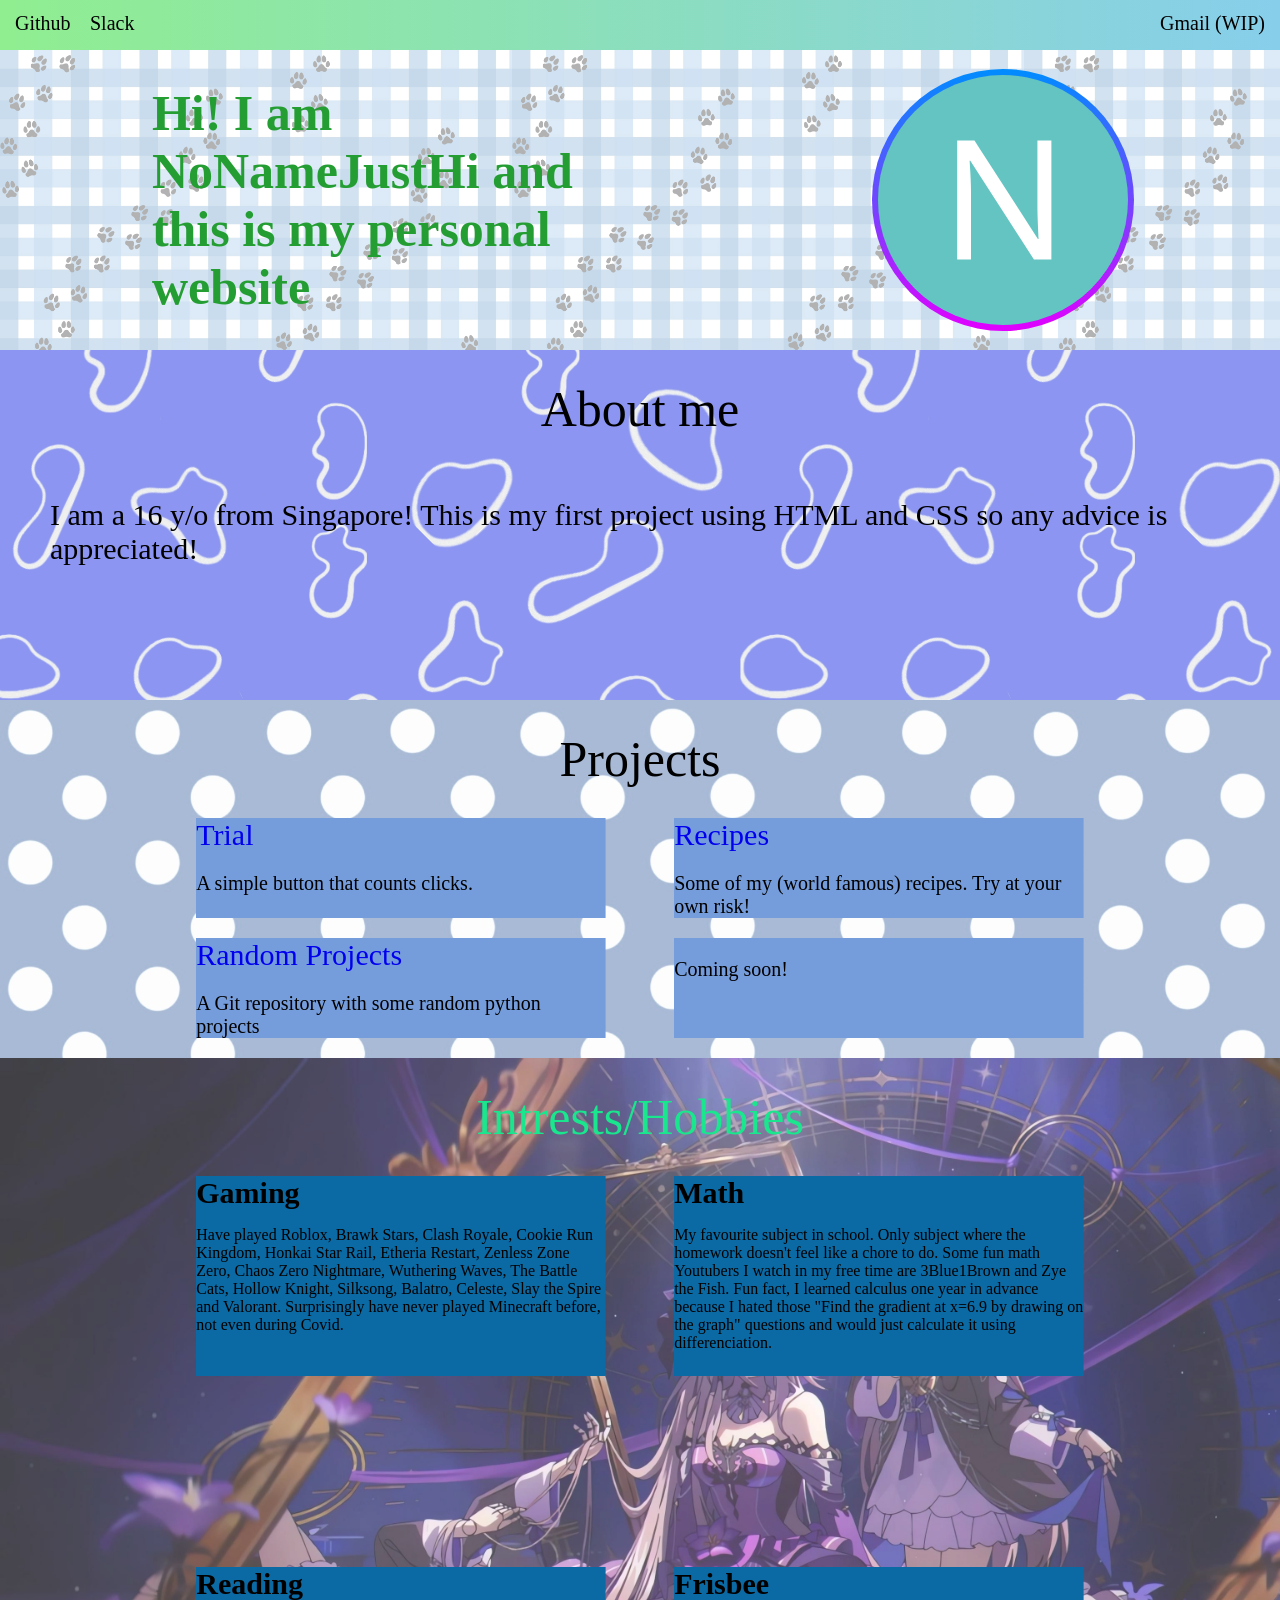
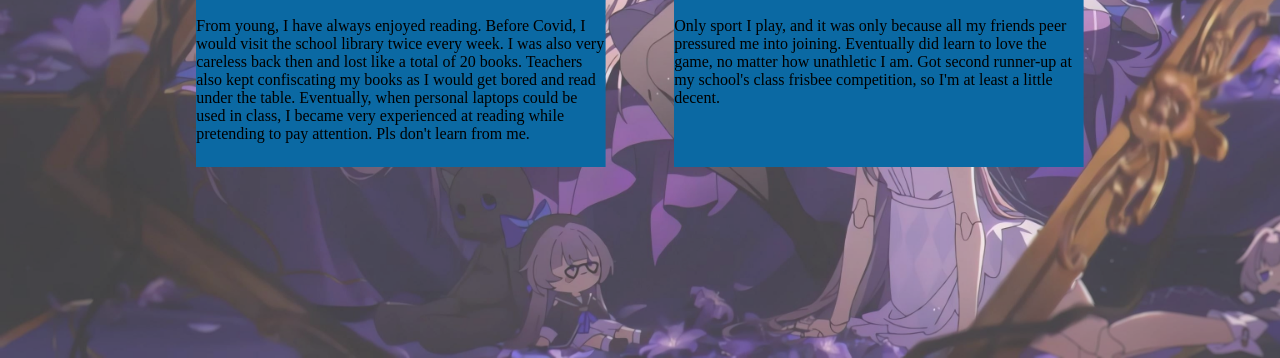
<file: index.html>
<!DOCTYPE html>
<html lang="en">
<head>
  <meta charset="UTF-8">
  <meta name="viewport" content="width=device-width, initial-scale=1.0">
  <title>NoNameJustHi's portfolio</title>
  <link rel="stylesheet" href="styles.css">
</head>
<body>
  <div id="header" >
    <a href = 'https://github.com/NoNameJustHello'  target="_blank" rel="noopener noreferrer" > Github </a>
    <a href="https://hackclub.enterprise.slack.com/team/U0CBRLEAC9Z" target="_blank" rel="noopener noreferrer" style="left:75px">Slack</a>
    <a href="mailto:nonamejusthi@gmail.com" target="_blank" rel="noopener noreferrer" style="right:0px"> Gmail (WIP) </a>
  </div>
    <div class="background1">
      <div class="intro">
        <h1>Hi! I am NoNameJustHi and this is my personal website</h1>
      </div>
      <div class="pfp">
        <p></p>
      </div>
    </div>
  <div class="background2">
    <div>
      <p class="title">About me</p>
    </div>
    <div class="body-text">
      <p>I am a 16 y/o from Singapore! This is my first project using HTML and CSS so any advice is appreciated!</p>
    </div>
  </div>
  <div class="background3">
      <p class="title">Projects</p>
      <div class="box" style="--height:100px">
        <div class="item">
          <a href="trial.html">Trial</a>
          <p> A simple button that counts clicks.</p>
        </div>
        <div class="item">
          <a href="recipes.html">Recipes</a>
          <p>Some of my (world famous) recipes. Try at your own risk!</p>
        </div>
        <div class="item">
          <a href="https://github.com/NoNameJustHello/Random-python-stuff">Random Projects</a>
          <p>A Git repository with some random python projects</p>
        </div>
        <div class="item" style="font-size: 20px;">
          <p>Coming soon!</p>
        </div>
      </div>
  </div>
  <div class="background4">
    <p class="title">Intrests/Hobbies</p>
    <div class="box" style="--height:200px">
      <div class="item">
        <h3>Gaming</h3>
        <p>Have played Roblox, Brawk Stars, Clash Royale,
          Cookie Run Kingdom, Honkai Star Rail, Etheria Restart, Zenless Zone Zero, Chaos Zero Nightmare, Wuthering Waves, The Battle Cats,
          Hollow Knight, Silksong, Balatro, Celeste, Slay the Spire and Valorant.
          Surprisingly have never played Minecraft before, not even during Covid.
        </p>
      </div>
      <div class="item">
        <h3>Math</h3>
        <p>My favourite subject in school. Only subject where the homework doesn't feel like a chore to do.
          Some fun math Youtubers I watch in my free time are 3Blue1Brown and Zye the Fish.
          Fun fact, I learned calculus one year in advance because I hated those "Find the gradient at x=6.9 by drawing on the graph" questions and would just calculate it using differenciation.
        </p>
      </div>
      <div class="item">
        <h3>Reading</h3>
        <p>From young, I have always enjoyed reading. Before Covid, I would visit the school library twice every week.
           I was also very careless back then and lost like a total of 20 books. Teachers also kept confiscating my books as I would get bored and read under the table.
           Eventually, when personal laptops could be used in class, I became very experienced at reading while pretending to pay attention.
           Pls don't learn from me.
          </p>
      </div>
      <div class="item">
        <h3>Frisbee</h3>
        <p>Only sport I play, and it was only because all my friends peer pressured me into joining.
          Eventually did learn to love the game, no matter how unathletic I am.
          Got second runner-up at my school's class frisbee competition, so I'm at least a little decent.
        </p>
      </div>
    </div>
  </div>
</body>
</html>
</file>
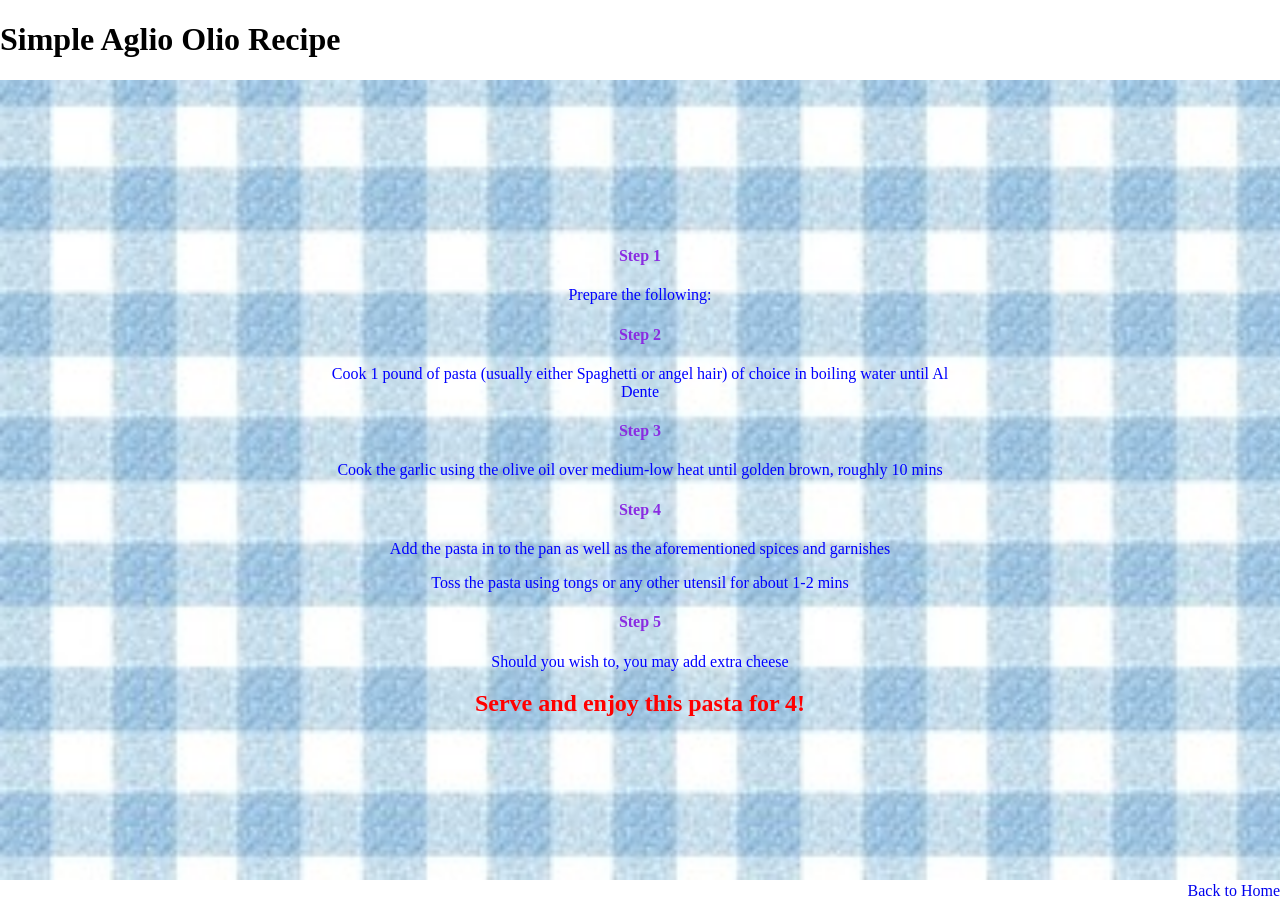
<file: recipes.html>
<!DOCTYPE html>
<html lang="en">
<head>
    <meta charset="UTF-8">
    <meta name="viewport" content="width=device-width, initial-scale=1.0">
    <title>Recipies</title>
    <link rel="stylesheet" href="styles.css">
    <link rel="stylesheet" href="https://pyscript.net/releases/2026.7.3/core.css" />
    <script type="module" src="https://pyscript.net/releases/2026.7.3/core.js"></script>
</head>
<body>
</head>
<body>
  <h1>Simple Aglio Olio Recipe</h1>  
  <div class="container">
    <img class="background " src="background.jpg" alt="A blue background with a white H" style="height: 800px; overflow: hidden;">
    <div class="centered-absolute">
      <h4 class="steps">Step 1</h4>
      <p class="instructions">Prepare the following:</p>
      <ol id = "text" type="1"></ol>
      <script type="py" src="main.py"></script>
      <h4 class="steps">Step 2</h4>
      <p class="instructions">Cook 1 pound of pasta (usually either Spaghetti or angel hair) of choice in boiling water until Al Dente</p>
      <h4 class="steps">Step 3</h4>
      <p class="instructions">Cook the garlic using the olive oil over medium-low heat until golden brown, roughly 10 mins</p>
      <h4 class="steps">Step 4</h4>
      <p class="instructions">Add the pasta in to the pan as well as the aforementioned spices and garnishes</p>
      <p class="instructions">Toss the pasta using tongs or any other utensil for about 1-2 mins</p>
      <h4 class="steps">Step 5</h4>
      <p class="instructions">Should you wish to, you may add extra cheese</p>
      <h2 class="final">Serve and enjoy this pasta for 4! </h2>
     </div>
  </div>
  <div>
    <a size=30px href="index.html" class="bottom-right">Back to Home</a>
  </div>
</body>
</html>
</file>
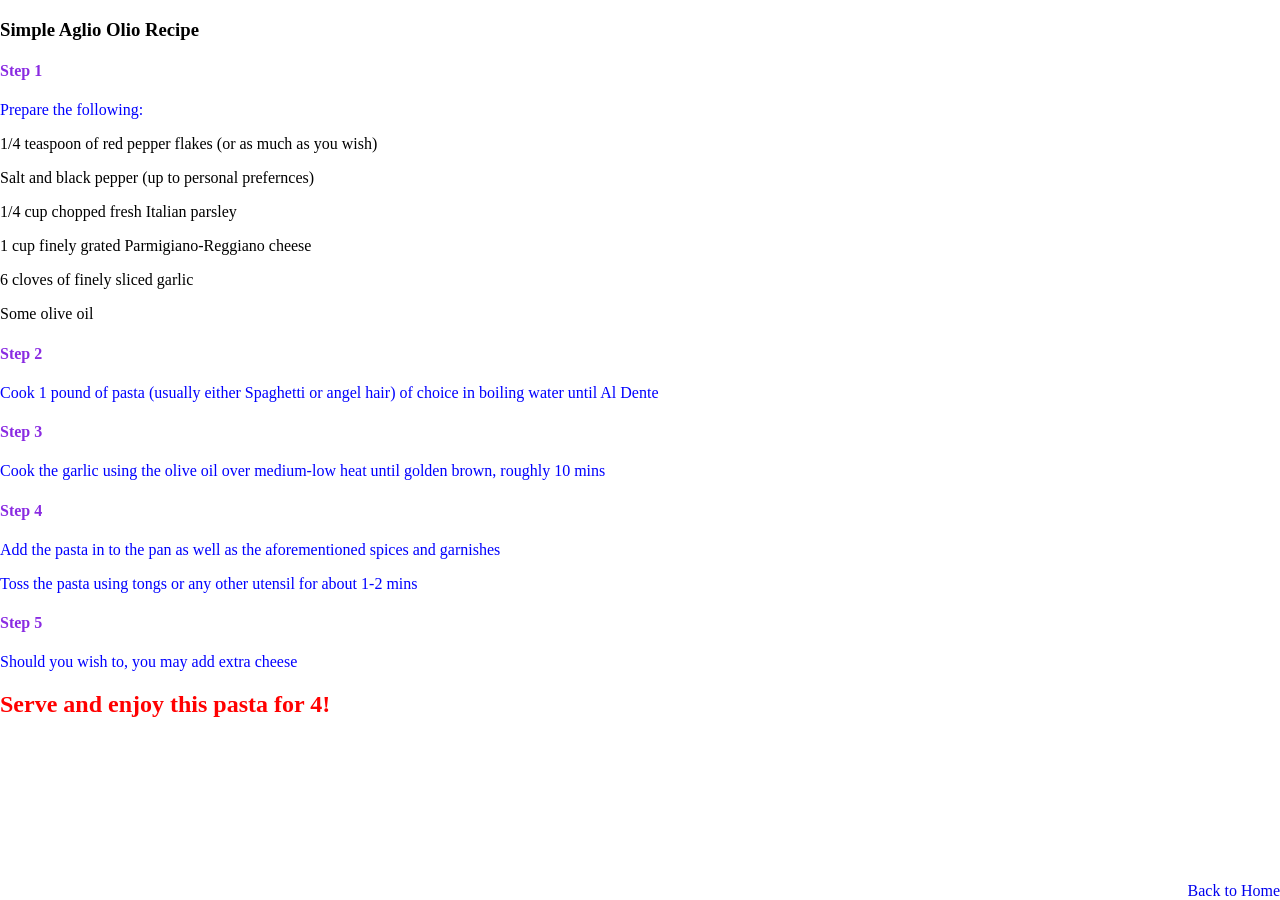
<file: recipies.html>
<!DOCTYPE html>
<html lang="en">
<head>
    <meta charset="UTF-8">
    <meta name="viewport" content="width=device-width, initial-scale=1.0">
    <title>Recipies</title>
    <link rel="stylesheet" href="styles.css">
</head>
<body>
  <h3>Simple Aglio Olio Recipe</h3>  
  <div>
    <h4 class="steps">Step 1</h4>
    <p class="instructions">Prepare the following:</p>
    <p>1/4 teaspoon of red pepper flakes (or as much as you wish)</p>
    <p>Salt and black pepper (up to personal prefernces)</p>
    <p>1/4 cup chopped fresh Italian parsley</p>
    <p>1 cup finely grated Parmigiano-Reggiano cheese</p>
    <p>6 cloves of finely sliced garlic</p>
    <p>Some olive oil</p>
    <h4 class="steps">Step 2</h4>
    <p class="instructions">Cook 1 pound of pasta (usually either Spaghetti or angel hair) of choice in boiling water until Al Dente</p>
    <h4 class="steps">Step 3</h4>
    <p class="instructions">Cook the garlic using the olive oil over medium-low heat until golden brown, roughly 10 mins</p>
    <h4 class="steps">Step 4</h4>
    <p class="instructions">Add the pasta in to the pan as well as the aforementioned spices and garnishes</p>
    <p class="instructions">Toss the pasta using tongs or any other utensil for about 1-2 mins</p>
    <h4 class="steps">Step 5</h4>
    <p class="instructions">Should you wish to, you may add extra cheese</p>
    <h2 class="final">Serve and enjoy this pasta for 4! </h2>

  </div>
  <div>
    <a href="index.html" class="bottom-right">Back to Home</a>
  </div>
</body>
</html>
</file>
<file: styles.css>
body{
  margin:0px;
}
a{
  position: relative;
  
}
#header a:hover{
  background-color: pink;
}
a::before{
  content: '';
  position: absolute;
  background-image:linear-gradient(to right, skyblue,red) ;
  height: 2px;
  border-radius:20px;
  width:100%;
  bottom: 0;
  left: 0;
  scale: 0;
  transition: scale 200ms ease;
}
a:hover::before{
  scale:1;
}
a:link{
  text-decoration: none;
}
#header{
  position: fixed;
  top: 0px;
  width: 100%;
  height: 50px;
  background: linear-gradient(to right,lightgreen, skyblue);
  z-index: 5;
  margin-bottom: 10px;
  opacity: 1;
  & > a{
    position:absolute;
    color: rgba(0,0,0);
    margin:1;
    font-size: 20px;
    bottom: 0px;
    margin:15px;
    z-index:4;
  }
}

.background1{
  padding-top: 50px;
  position: relative;
  display: flex;
  justify-content: space-around;
  height:300px;
}
.background1::before{
  content:"";
  background-image: url("background1.png");
  background-size: cover;
  position: absolute;
  top: 0px;
  right: 0px;
  bottom: 0px;
  left: 0px;
  opacity: 0.3;
  z-index: -2;
}
.intro{
  position: relative;
  max-width: 33%;
  align-self: center;
}
.intro h1{
  font-size: 50px;
  color:#249e33 ;
}
.pfp{
  width: 250px;
  height: 250px;
  border-radius: 125px;
  position: relative;
  background-image: url("pfp.png");
  background-size: cover;
  display:flex;
  align-items: center;
  justify-content: center;
  align-self: center;
}
.pfp::after{
  content:"";
  background-image: linear-gradient(to bottom, #008cff,#e100ff );
  position: absolute;
  height: 105%;
  width: 105%;
  border-radius: 150px;
  z-index: -1;
}
.background2{
  position: relative;
  display: flex;
  align-items: center;
  flex-direction: column;
  height: 350px;
}
.background2::before{
  content:"";
  position: absolute;
  background-image: url(background2.png);
  background-size: cover;
  top: 0px;
  right: 0px;
  bottom: 0px;
  left: 0px;
  opacity: 0.45;
}
.title{
  font-size: 50px;
  position: relative;
  width: max-content;
  margin: 30px;
  color: black;
}
.title::before{
  content: "";
  position: absolute;
  background-image:linear-gradient(to right, blue, white) ;
  height: 5px;
  border-radius:20px;
  width:100%;
  bottom: 0;
  left: 0;
  scale: 0;
  transition: scale 200ms ease;
}
.title:hover::before{
  scale:1
}
.body-text{
  position: relative;
  font-size: 30px;
  margin-left:50px;
  margin-right: 50px;
}
.background3{
  position: relative;
  display: flex;
  align-items: center;
  flex-direction: column;
  height: max-content;
}
.background3::before{
  content: "";
  position: absolute;
  background-image: url("background3.png");
  background-size: cover;
  top: 0px;
  right: 0px;
  bottom: 0px;
  left: 0px;
  opacity: 0.5;
}
.box{
  margin-left:10%;
  margin-right: 10%;
  width: 80%;
  height:100%;
  /* border:2px solid red; */
  position: relative;
  display:flex;
  flex-wrap: wrap;
  justify-content: space-evenly;
}

.item{
  position: relative;
  /* border: 2px solid green;  */
  width: 40%;
  height: var(--height);
  margin-bottom: 20px;
  display:flex;
  flex-direction: column;
  justify-content: flex-start;
}
.background3 .item{
  background: linear-gradient(to left, #769ddb 50%, #171ae6 50%)right;
  background-size: 200% 100%;
  transition: background-position 1s ease;
  & > a{
    position: relative;
    font-size: 30px;
    z-index: 2;
    width:max-content;
    background-color: none;
    transition:color 500ms ease ;
  }
  & > p {
    background-image: linear-gradient(to left, black 50% , white 50%);
    background-position: right;
    background-size: 200% 100%;
    position: relative;
    background-clip: text;
    color: transparent;
    width: 100%;
    height: 100%;
    font-size: 20px;
    z-index:2;
    transition: background-position 1s ease;
    } 
}
.background3 .item:hover,
.background3 .item:hover p{
  background-position: left;
}
.background3 .item:hover a{
  color: #fa2dce;
}
.background4{
  position:relative;
  display: flex;
  align-items: center;
  flex-direction: column;
  height: 100vh;
  &::before{
    content: '';
    position: absolute;
    background-image: url("background4.jpg");
    background-size: cover;
    top: 0px;
    right: 0px;
    bottom: 0px;
    left: 0px;
    opacity: 0.75;
  }
  h3{
    position: relative;
    font-size: 30px;
    margin: 0;
  
  }
  p{
    position: relative;
    font-size: auto;
  }
  .title{
    color: #19e68d;
  }
  .item{
    background: linear-gradient(to left, #0b69a3 50% , #881b96 50% )right;
    background-size: 200% 100%;
    transition: background-position 1s ease;
    &:hover{
      background-position: left;
    }
  }
}




/* Below are all not used for main html page */

.bottom-right{
  position: fixed;
  bottom: 0;
  right: 0;
  z-index:2;
}
.container{
  position: relative;
  text-align: center;
  z-index:1
}
.centered-absolute{
  position: absolute;
  top: 50%;
  left: 50%;
  transform: translate(-50%, -50%);
  z-index:1
}
.instructions {
  color: blue;
}
.steps{
  color:blueviolet;
}
.final{
  color : red
}
</file>
